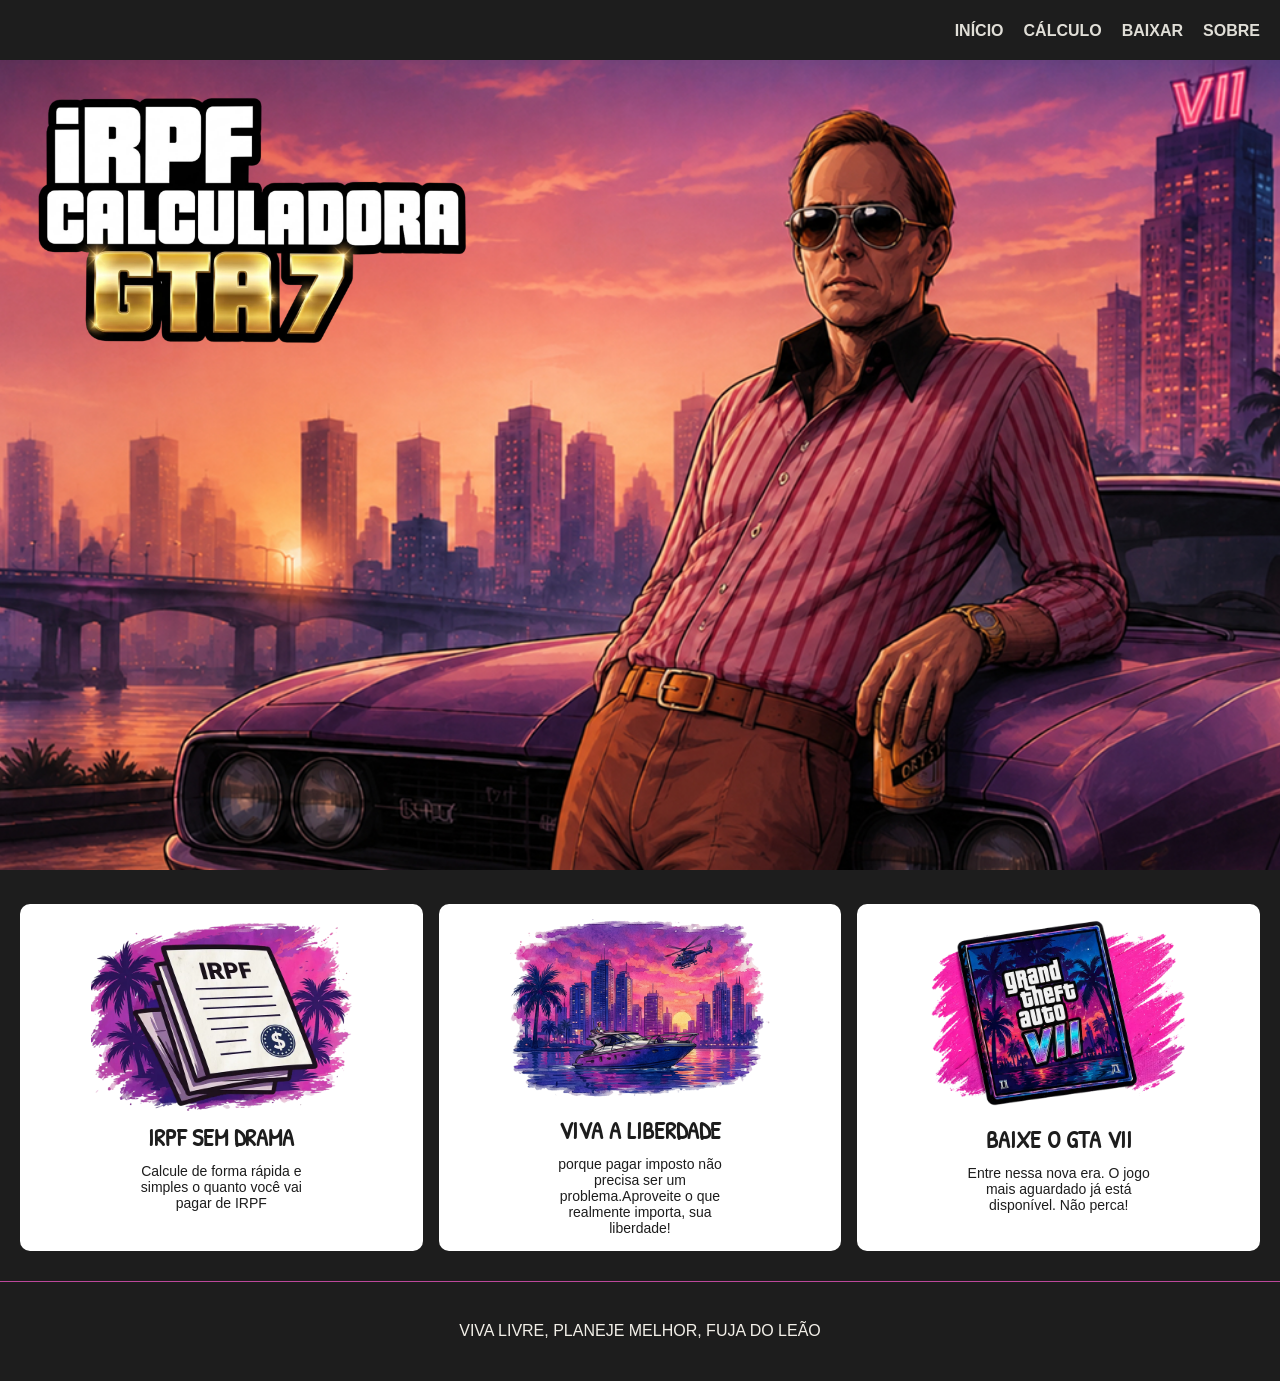
<file: index.html>
<!DOCTYPE html>
<html lang="en">
<head>
    <meta charset="UTF-8">
    <meta name="viewport" content="width=device-width, initial-scale=1.0">
    <title>Cálculo</title>
    <link rel="stylesheet" href="inicio.css">
    <link rel="stylesheet" href="interface.css">
    <link rel="preconnect" href="https://fonts.googleapis.com">
    <link rel="preconnect" href="https://fonts.gstatic.com" crossorigin>
    <link href="https://fonts.googleapis.com/css2?family=Patrick+Hand&display=swap" rel="stylesheet">
</head>
<body>
    <header>
        <nav id="nav-header">
            <ul>
                <li><a href="index.html">INÍCIO</a></li>
                <li><a href="calculo.html">CÁLCULO</a></li>
                <li><a href="baixar.html">BAIXAR</a></li>
                <li><a>SOBRE</a></li>
            </ul>
        </nav>

    </header>

    <main>
        <div id="hero">
            <img src="assets/img/augustinho.jpg" alt="" id="banner">
            <div  id="titulo">
                <h1>
                    <img src="assets/img/logogta7-2.webp" alt="" id="meu-logo">
                </h1>
            </div>
        </div>

        
        <section id="group-cards">

            <div class="card">
                <img src="assets/img/papeis.webp" alt="">
                <div>
                    <h2>IRPF SEM DRAMA</h2>
                    <p>Calcule de forma rápida e simples o quanto você vai pagar de IRPF</p>
                </div>
            </div>

            <div class="card">
                <img src="assets/img/lancha.png" alt="">
                <div>
                    <h2>VIVA A LIBERDADE</h2>
                    <p>porque pagar imposto não precisa ser um problema.Aproveite o que realmente importa, sua liberdade!</p>
                </div>
            </div>

            <div class="card">
                <img src="assets/img/capa-gta7 (1).webp" alt="">
                <div>
                    <h2>BAIXE O GTA VII</h2>
                    <p>Entre nessa nova era. O jogo mais aguardado já está disponível. Não perca!</p>
                </div>
            </div>

        </section>

        <nav id="barra-mobile">
            <ul>
                <li><a>INÍCIO</a></li>
                <li><a>CÁLCULO</a></li>
                <li><a>BAIXAR</a></li>
                <li><a>SOBRE</a></li>
            </ul>
        </nav>
    </main>
    <footer>
        <p>VIVA LIVRE, PLANEJE MELHOR, FUJA DO LEÃO</p>
        

    </footer>

    <script src="javascript.js"></script>
    
</body>
</html>
</file>
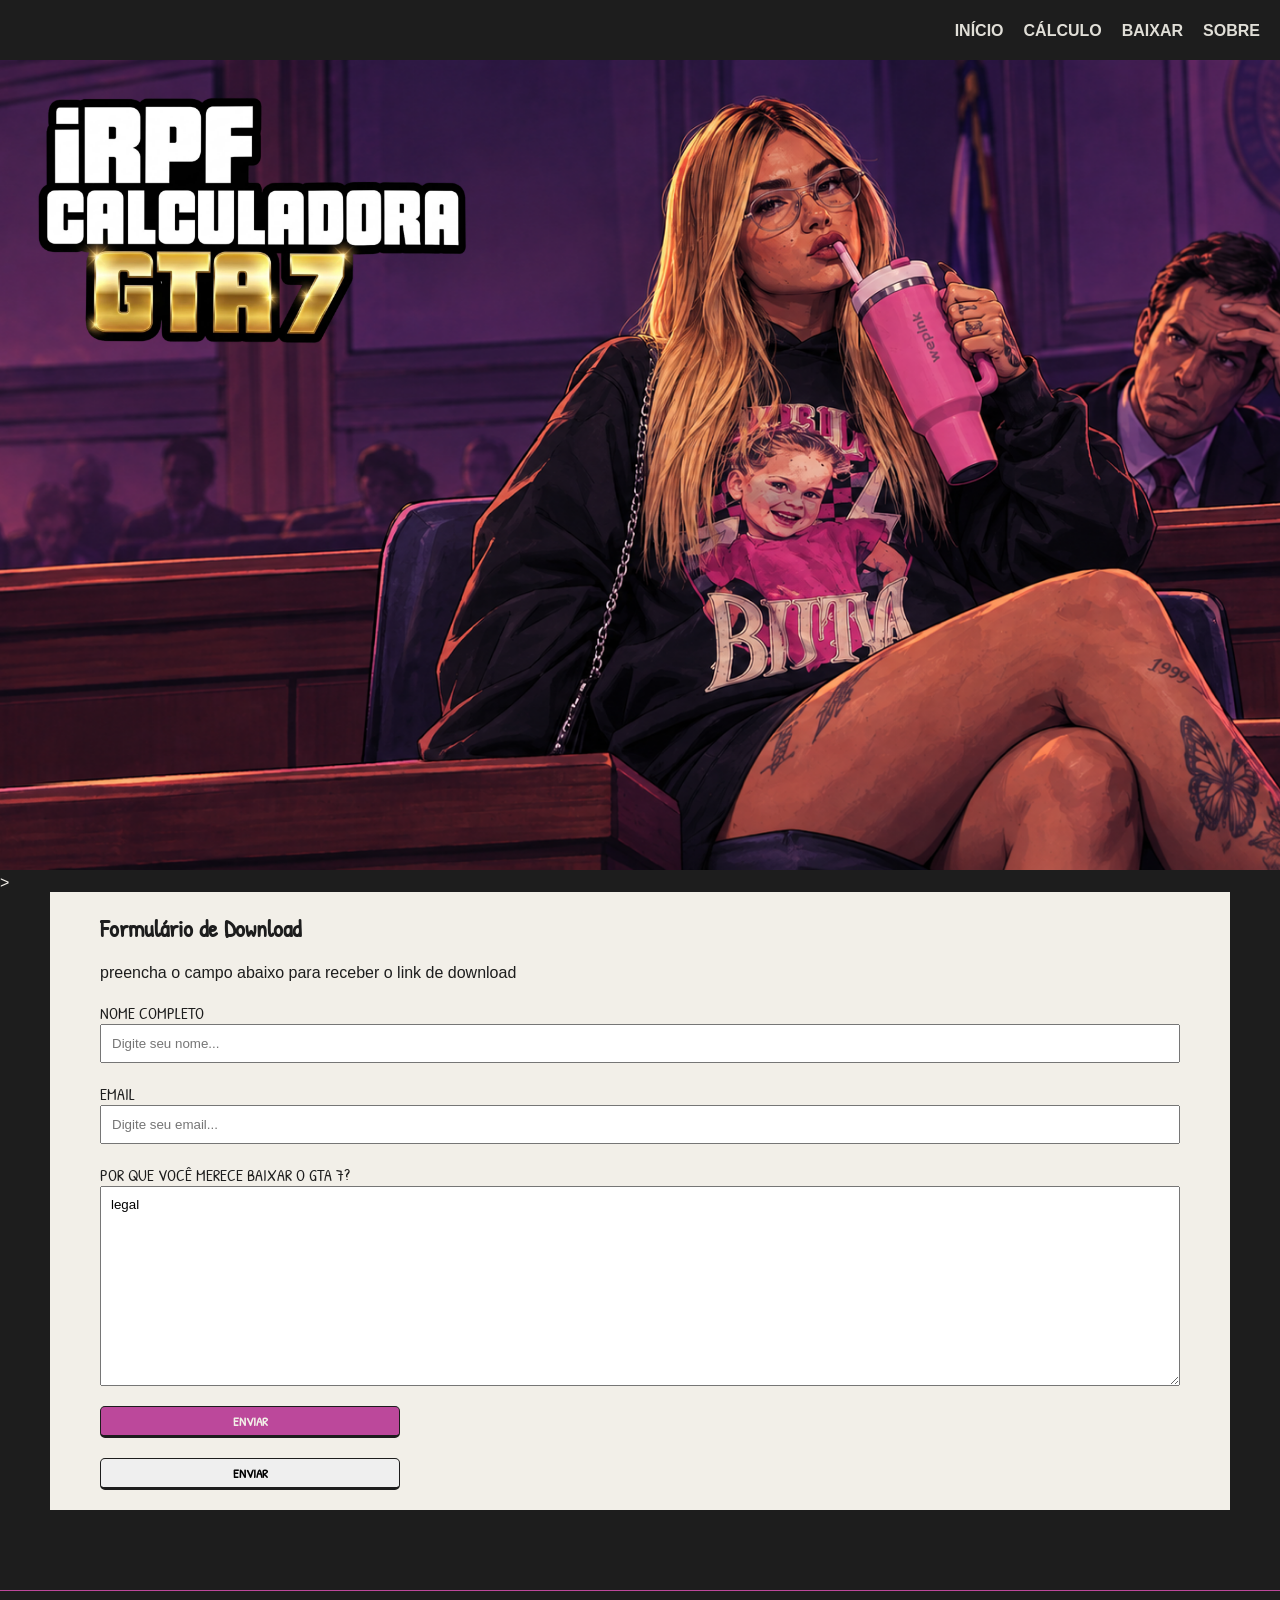
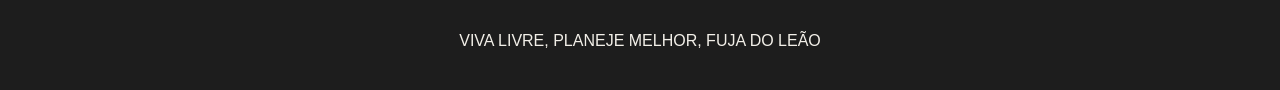
<file: baixar.html>
<!DOCTYPE html>
<html lang="en">
<head>
    <meta charset="UTF-8">
    <meta name="viewport" content="width=device-width, initial-scale=1.0">
    <title>Cálculo</title>
    <link rel="stylesheet" href="inicio.css">
    <link rel="stylesheet" href="interface.css">
    <link rel="stylesheet" href="baixar.css">
    <link rel="preconnect" href="https://fonts.googleapis.com">
    <link rel="preconnect" href="https://fonts.gstatic.com" crossorigin>
    <link href="https://fonts.googleapis.com/css2?family=Patrick+Hand&display=swap" rel="stylesheet">
</head>
<body>
    <header>
        <nav id="nav-header">
            <ul>
                <li><a href="index.html">INÍCIO</a></li>
                <li><a href="calculo.html">CÁLCULO</a></li>
                <li><a href="baixar.html">BAIXAR</a></li>
                <li><a>SOBRE</a></li>
            </ul>
        </nav>

    </header>

    <main>
        <div id="hero">
            <img src="assets/img/virginia-2.png" alt="" id="banner">
            <div  id="titulo">
                <h1>
                    <img src="assets/img/logogta7-2.webp" alt="" id="meu-logo">
                </h1>
            </div>


        <!-----=========CONTEUDO PRINCIPAL BAXAR=========------->>

            <section id="conteudo-baixar-section" >
                <div id="conteudo-baixar" class="conteudo-main">
                    <h2>Formulário de Download</h2>
                <span>preencha o campo abaixo para receber o link de download</span>
                <form action="">
                    <div>
                        <label for="">NOME COMPLETO</label>
                        <input type="text" placeholder="Digite seu nome..." pattern="[A-Za-zÀ-ÿ\s]+" title="Use apenas letras e espaços." required>
                    </div>

                    <div>
                        <label for="">EMAIL</label>
                        <input type="email" placeholder="Digite seu email...">
                    </div>

                    <div>
                        <label for="">POR QUE VOCÊ MERECE BAIXAR O GTA 7?</label>
                        <textarea name="" id="" placeholder="Conte para a gente o porquê você merece jogar..." title="Digite algo." rquired>legal</textarea>
                    </div>


                    <button class="botao-rosa">ENVIAR</button>
                </form>
                <button type="submit">ENVIAR</button>
                </div>
                
            </section>
        </div>

        

        <nav id="barra-mobile">
            <ul>
                <li><a>INÍCIO</a></li>
                <li><a>CÁLCULO</a></li>
                <li><a>BAIXAR</a></li>
                <li><a>SOBRE</a></li>
            </ul>
        </nav>
    </main>
    <footer>
        <p>VIVA LIVRE, PLANEJE MELHOR, FUJA DO LEÃO</p>
        

    </footer>

    <script src="javascript.js"></script>
    
</body>
</html>
</file>
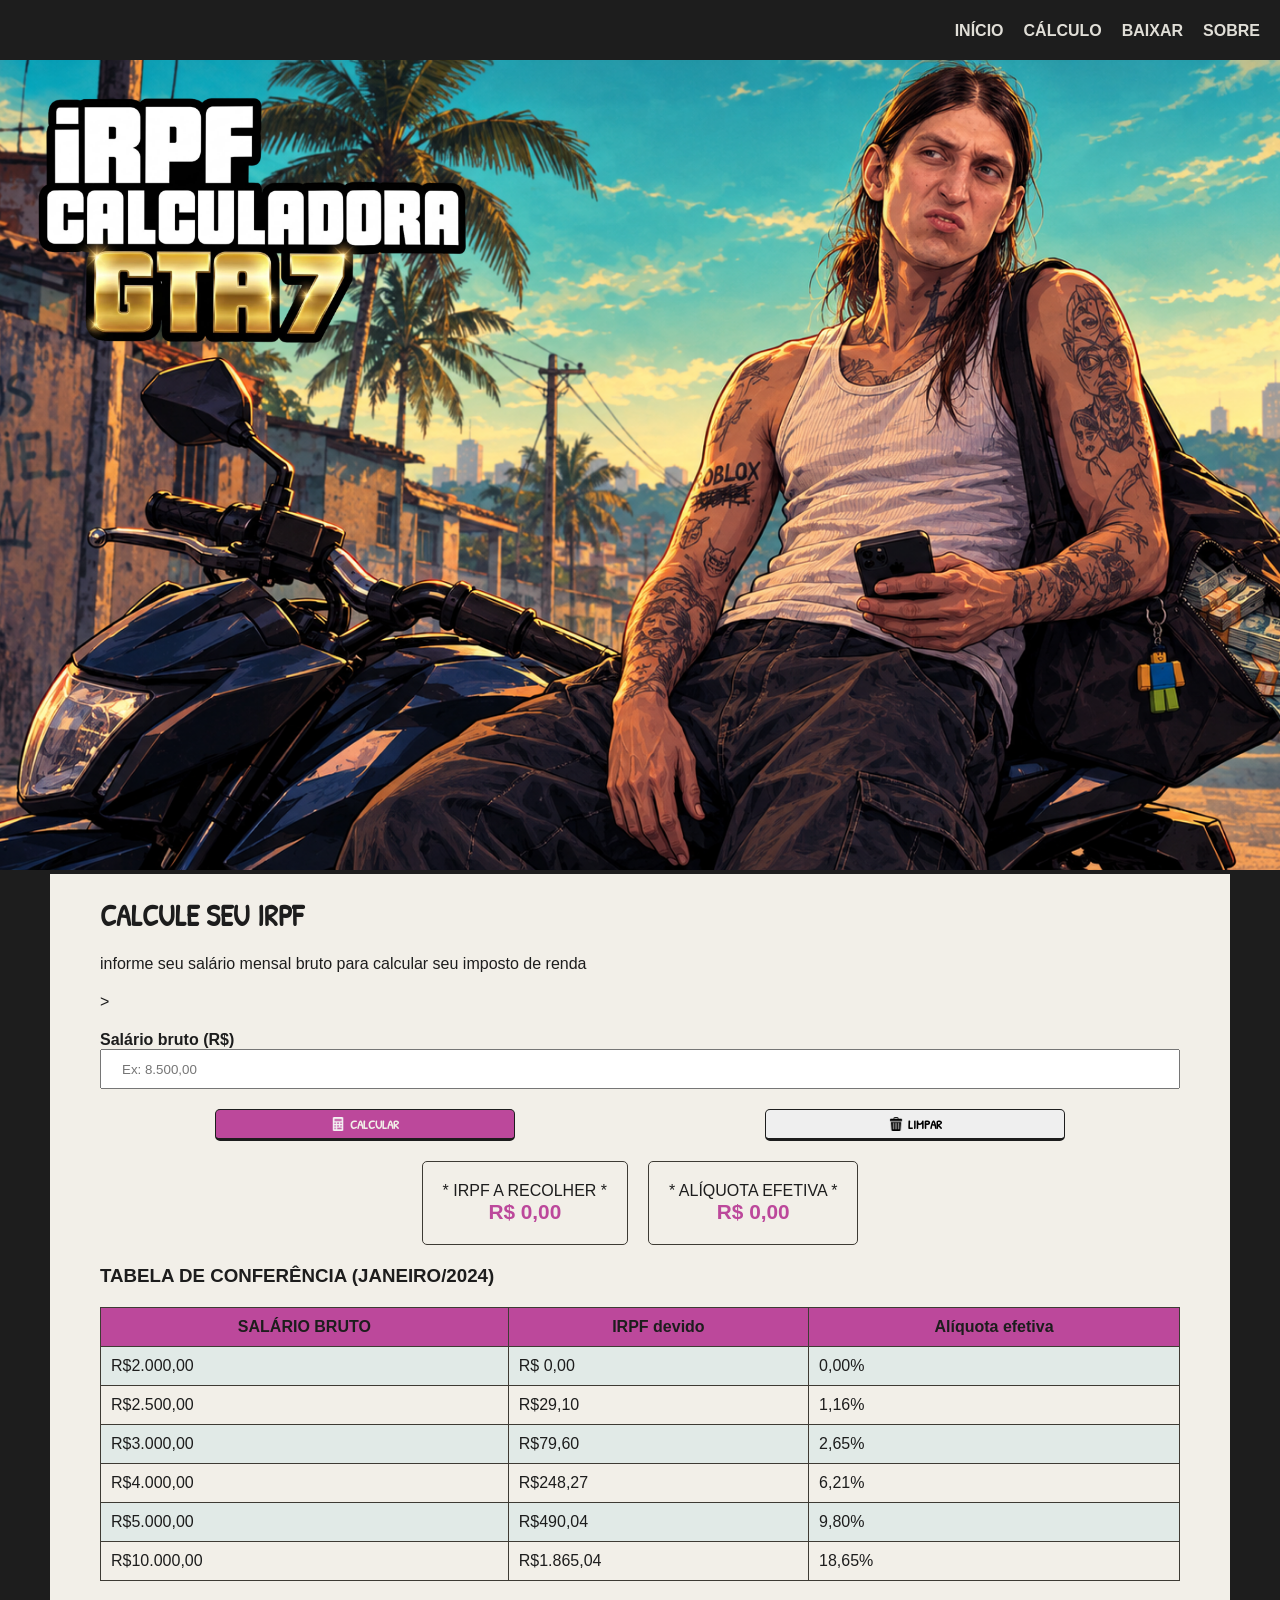
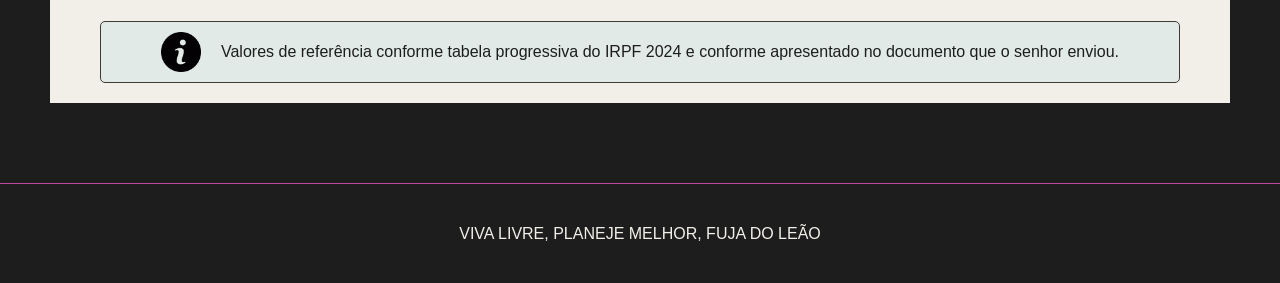
<file: calculo.html>
<!DOCTYPE html>
<html lang="en">
<head>
    <meta charset="UTF-8">
    <meta name="viewport" content="width=device-width, initial-scale=1.0">
    <title>Cálculo</title>
    <link rel="stylesheet" href="interface.css">
    <link rel="stylesheet" href="calculo.css">
    <link rel="preconnect" href="https://fonts.googleapis.com">
    <link rel="preconnect" href="https://fonts.gstatic.com" crossorigin>
    <link href="https://fonts.googleapis.com/css2?family=Patrick+Hand&display=swap" rel="stylesheet">
</head>
<body>
    <header>
        <nav id="nav-header">
            <ul>
                <li><a href="index.html">INÍCIO</a></li>
                <li><a href="calculo.html">CÁLCULO</a></li>
                <li><a href="baixar.html">BAIXAR</a></li>
                <li><a>SOBRE</a></li>
            </ul>
        </nav>
    
    </header>

    <main>
        <div id="hero">
            <img src="assets/img/felca2.png" alt="" id="banner">
            <div  id="titulo">
                <h1>
                    <img src="assets/img/logogta7-2.webp" alt="" id="meu-logo">
                </h1>
            </div>



        <section id="conteudo-baixar-section" >
            <div id="conteudo-baixar" class="conteudo-main">
                            <h2>CALCULE SEU IRPF</h2>
                <p>informe seu salário mensal bruto para calcular seu imposto de renda</p>>
        <!-----====================input e botoes=========================-->
                <div id="input-main-group">
                    <div id="input-group">
                        <span>Salário bruto (R$)</span>
                        <input id="area-texto" type="number" placeholder="Ex: 8.500,00" step="0.01">
                    </div>
                    
                    <div id="input-botoes">
                        <button class="botao-rosa" onclick="calcular()"><img src="assets/img/calculator.png" alt="calculadora icone" class="img-botao">   CALCULAR</button>
                        <button class="botao-lixo" onclick="lixinho()"> <img src="assets/img/trash-can.png" alt="lixinho" class="img-botao">  LIMPAR</button>
                    </div>
                </div>
        <!-----====================resultado do input=========================-->
                <div id="results">
                    <div id="output">
                        <span>* IRPF A RECOLHER *</span>
                        <h4 id="resultado">R$ 0,00</h4>
                    </div>

                    <div id="output">
                        <span>* ALÍQUOTA EFETIVA *</span>
                        <h4 id="resultado-2">R$ 0,00</h4>
                    </div>

                </div>

            
                        
                <h3>TABELA DE CONFERÊNCIA (JANEIRO/2024)</h3>

            <div id="box-table">
                <table>
                    <thead>
                        <tr>
                            <th>SALÁRIO BRUTO</th>
                            <th>IRPF devido</th>
                            <th>Alíquota efetiva</th>
                        </tr>
                    </thead>

                    <tbody>
                        <tr>
                            <td>R$2.000,00</td>
                            <td>R$ 0,00</td>
                            <td>0,00%</td>
                        </tr>
                        <tr>
                            <td>R$2.500,00</td>
                            <td>R$29,10</td>
                            <td>1,16%</td>
                        </tr>
                        <tr>
                            <td>R$3.000,00</td>
                            <td>R$79,60</td>
                            <td>2,65%</td>
                        </tr>
                        <tr>
                            <td>R$4.000,00</td>
                            <td>R$248,27</td>
                            <td>6,21%</td>
                        </tr>
                        <tr>
                            <td>R$5.000,00</td>
                            <td>R$490,04</td>
                            <td>9,80%</td>
                        </tr>
                        <tr>
                            <td>R$10.000,00</td>
                            <td>R$1.865,04</td>
                            <td>18,65%</td>
                        </tr>


                    </tbody>

                </table>
            </div>

                                <div class="information">
                        <img src="assets/img/information-button.png" class="img-information">
                        Valores de referência conforme tabela progressiva do IRPF 2024 e
                        conforme apresentado no documento que o senhor enviou.
                    </div>

            





            </div>



        </section>
 
    </main>

    <footer>
        <p>VIVA LIVRE, PLANEJE MELHOR, FUJA DO LEÃO</p>
    </footer>

    <script src="javascript.js"></script>
    
</body>
</html>
</file>
<file: inicio.css>
@import url(variaveis-e-fontes.css);

:root {
    --pink: #bc489b;
    --black: #1d1d1d;
    --black2: #3e3b34;
    --white: #f2efe8;
    --babyblue: #e1eae7;
}




   /*========CONTEUDO PRINCIPAL============*/

   #group-cards {
    display: grid;
    grid-template-columns: repeat(auto-fit, minmax(250px, 1fr));
    gap: 16px;
    margin: 20px 20px 0px 20px;

   }
    .card {
        display: flex;
        background-color: white;
        color: var(--black);
        padding: 15px;
        border-radius: 10px;
        gap: 10px;
        transition: 0.3s;
    }

    .card img {
        
        width: 100px;
        border-radius: 8px;
        transition: 0.5s;
        
        
    }
    .card h2 {
        font-family: Patrick Hand;
        transition: 0.3s;
        

    }

    .card p {
        font-size: 14px;
    }

    .card:hover {
        filter: brightness(1.2);
        transform: scale(102%);
    }

    .card:hover h2 {
        transform: rotate(-1deg);
    }

    .card:hover img {
        transform: scale(105%);
    }




    /*===========RESPONSIVIDADE*===========*/


     @media (min-width: 600px) {

        }       

        @media (min-width: 700px) {
            .card {
                display: flex;
                flex-direction: column;
                align-items: center;
                text-align: center;
                
            }

            .card img {
                width: 50%;
            }

             .card p {
                width: 200px;
            }
            .card div {
                display: flex;
                flex-direction: column;
                gap: 10px;
            }

        }

        @media (min-width: 824px) {
            .card img {
                width: 70%;
            }

           
        }
</file>
<file: interface.css>
@import url(variaveis-e-fontes.css);

:root {
    --pink: #bc489b;
    --black: #1d1d1d;
    --black2: #3e3b34;
    --white: #f2efe8;
    --offwhite: #e0ded7;
    --babyblue: #e1eae7;
}

/*=========GERAL============*/
* {
    margin: 0;
    padding: 0;
    box-sizing: border-box;
    font-family: 'Segoe UI', Tahoma, Geneva, Verdana, sans-serif;
}

body {
    color: var(--white);
    background-color: var(--black);
    min-height: 100vh;


li {
    text-decoration: none;
    list-style: none;
}

a {
    text-decoration: none;
    color: inherit;

}

body {
    position: relative;
}

/*================MAIN============*/

main {
    display: flex;
    flex-direction: column;
    gap: 10px;
    margin-bottom: 30px;
}




        /*==========HERO==============*/

        #hero {
            position: relative;
        }

        #banner {
            width: 100%;
            height: 50dvh;
            object-fit: cover;
            
        
        }

       
        #titulo {
        position: absolute;
        top: 20px;       
        left: 20px;
        display: flex;
        flex-direction: column;
        align-items: center;
        width: clamp(160px, 35vw, 320px);
        
        }
        #titulo h1{
            width: 100%;
        }

        #meu-logo {
        width: 100%;
        height: auto; 

        }











/*========================NAV HEADER ======================*/

header {
    background-color: var(--black);
}

#nav-header {
    display: flex;
    justify-content: end;
    align-items: flex-end;
    color: var(--white);
    height: 40px;
    margin-right: 20px;
    margin-bottom: 20px;
}

#nav-header ul {
    display: flex;
    gap: 20px;
}

#nav-header li {
    color: var(--offwhite);
    font-weight: 600;
    transition: 0.3s;
}

#nav-header li:hover {
    color: white;
}















/*==============mobile barra=======================*/

#barra-mobile {
    position: fixed;
    bottom: 0;
    left: 0;
    background-color: var(--black);
    width: 100%;
    height: 60px;
    align-items: center;

}

#barra-mobile ul{

    display: flex;
    justify-content: space-around;
    align-items: center;
    text-decoration: none;
    list-style: none;
    gap: 20px;
    border-top: 2px solid var(--pink);
    height: 100%;

}

@media (min-width: 600px) {
    #barra-mobile {
        display: none;
    }
}


/*===============FOOTER==============*/

footer {
    display: flex;
    justify-content: space-around;
    align-items: center;
    background-color: var(--black);
    border-top: 1px solid #bc489b;
    height: 100px;
    

}





/*============responsividade===============*/


     @media (min-width: 600px) {
            #banner {
                height: 70dvh; 
                object-position: center top; 
            }
            #titulo {
                width: clamp(300px, 35vw, 500px);
                top: 30px;
                left: 30px;            
            }
        }       

        @media (min-width: 700px) {
            #banner {
             height: 90dvh; 
        
            }

            #titulo {
                width: clamp(300px, 35vw, 500px);
                top: 30px;
                left: 30px;            
            }

        }

    }















.conteudo-main {
    display: flex;
    flex-direction: column;
    margin: 0px 50px 50px 50px;
    padding: 20px 50px 20px 50px;
    gap: 20px;
    background-color: var(--white);
    color: var(--black);

}
</file>
<file: baixar.css>
@import url(variaveis-e-fontes.css);

:root {
    --pink: #bc489b;
    --black: #1d1d1d;
    --black2: #3e3b34;
    --white: #f2efe8;
    --babyblue: #e1eae7;
}



#conteudo-baixar form{
    display: flex;
    flex-direction: column;
    gap: 20px;
    

}


#conteudo-baixar form div {
    display: flex;
    flex-direction: column;
}

#conteudo-baixar form label {
    font-family: "Patrick Hand", cursive;
}

#conteudo-baixar h2 {
    font-family: "Patrick Hand", cursive;
}

#conteudo-baixar form input {
    padding: 10px;
    outline: none;
}

#conteudo-baixar form input:focus {
    outline: 2px solid var(--pink);
}

#conteudo-baixar form textarea {
    padding: 10px;
    height: 200px;
}

#conteudo-baixar form textarea:focus {
    outline: 2px solid var(--pink);
}
.botao-rosa {
    background-color: var(--pink);
    color: var(--white);
}

#conteudo-baixar button {
    font-family: Patrick Hand;
    font-weight: bold;
    display: flex;
    align-items: center;
    justify-content: center;
    gap: 5px;
    width: 300px;
    min-width: 100px;
    padding: 5px;
    border: 1px  solid var(--black);
    border-width: 1px 1px 3px 1px;
    
    border-radius: 5px;
}
</file>
<file: calculo.css>
@import url(variaveis-e-fontes.css);

@import url(variaveis-e-fontes.css);

:root {
    --pink: #bc489b;
    --black: #1d1d1d;
    --black2: #3e3b34;
    --white: #f2efe8;
    --babyblue: #e1eae7;
}

.patrick-hand-regular {
  font-family: "Patrick Hand", cursive;
  font-weight: 400;
  font-style: normal;
}

/*===============MAIN=========================*/


main h2 {
    font-family: Patrick Hand;
    font-size: 1.9em;
}


.img-information {
    width: 40px;
}

#input-main-group {
    display: flex;
    flex-direction: column;
    gap: 20px;
    width: 100%;

}

#results {
    display: flex;
    gap: 20px;
    justify-content: center;
}

#input-group {
    display: flex;
    flex-direction: column;
    
}

input {
    width: 100%;
    height: 40px;
    padding-left: 20px;
}
#input-group span {
    font-weight: bold;
}

#input-botoes {
    display: flex;
    justify-content: space-around;
    gap: 20px;
}

#input-botoes button {
    font-family: Patrick Hand;
    font-weight: bold;
    display: flex;
    align-items: center;
    justify-content: center;
    gap: 5px;
    width: 300px;
    min-width: 100px;
    padding: 5px;
    border: 1px  solid var(--black);
    border-width: 1px 1px 3px 1px;
    
    border-radius: 5px;
}

.botao-rosa {
    background-color: var(--pink);
    color: var(--white);
}

.img-botao {
    width: 14px;
}


#output {
    display: flex;
    flex-direction: column;
    text-align: center;
    border: 1px solid var(--black2);
    border-radius: 5px;
    padding: 20px;
}

#output h4 {
    font-size: 1.3em;
    font-weight: bold;
    color: var(--pink);
}


.information {
    display: flex;
    justify-content: center;
    align-items: center;
    margin-top: 20px;
    gap: 20px;
    background-color: var(--babyblue);
    border: 1px solid var(--black2);
    border-radius: 5px;
    padding: 10px;
}




/*==========tabela===============*/
table {
    border-collapse: collapse;
    width: 100%;
}
thead {
    background-color: var(--pink);
}

table, th, td {
    border: 1px solid var(--black2);
}

th, td {
    padding: 10px;
}

tbody tr:nth-child(odd) {
    background-color: var(--babyblue);
    transition: 0.1s;

}

tbody tr:hover {
    background-color: var(--pink);
}

#box-table {
    width: 100%;
    overflow: auto;
}
</file>
